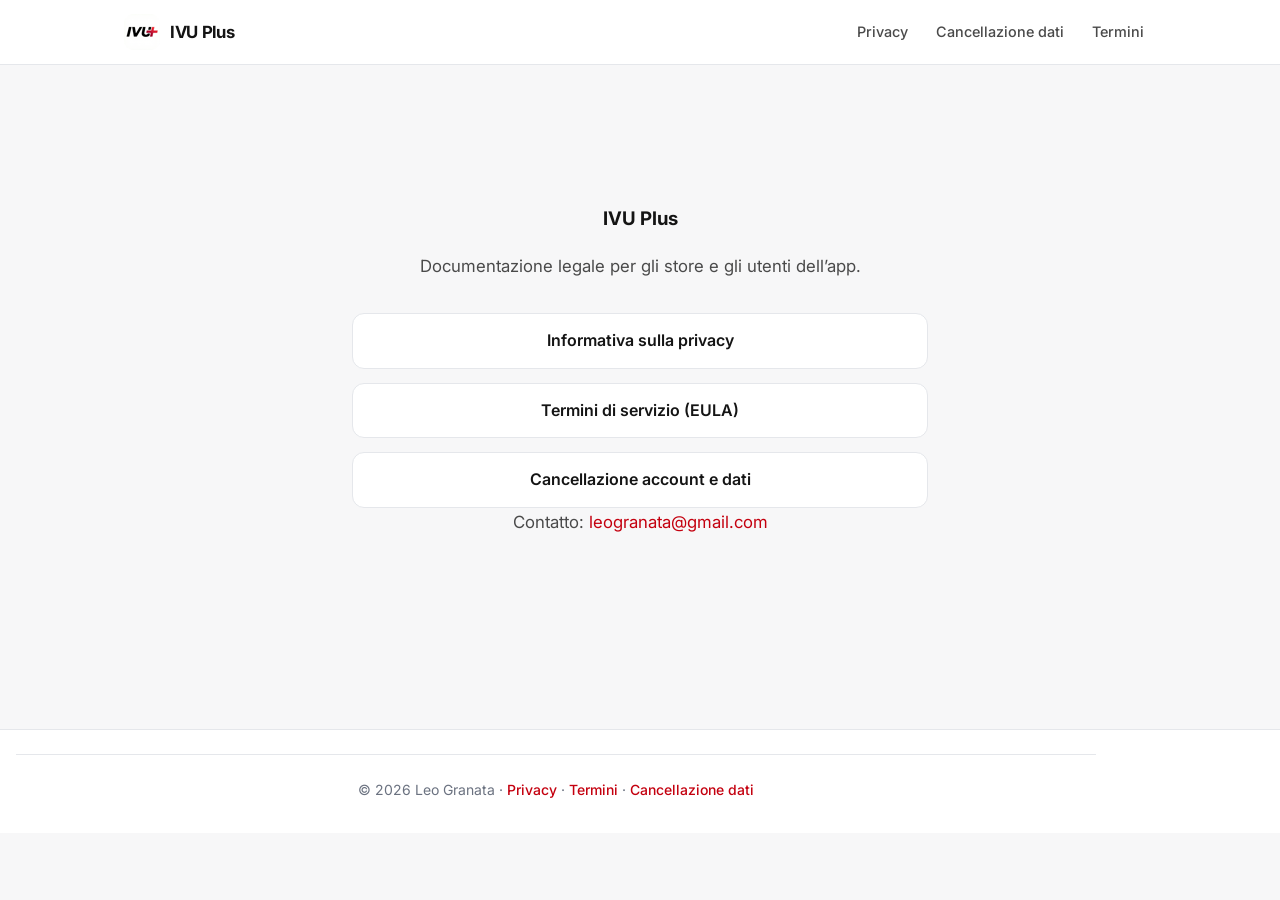
<file: index.html>
<!DOCTYPE html>
<html lang="it">

<head>
    <meta charset="UTF-8">
    <meta name="viewport" content="width=device-width, initial-scale=1.0">
    <meta name="description" content="IVU Plus — documentazione legale: privacy, termini di servizio e cancellazione dati.">
    <meta name="robots" content="noindex, follow">
    <meta name="theme-color" content="#111111">
    <link rel="canonical" href="https://ivuplus.leogranata.it/">
    <link rel="icon" type="image/png" sizes="32x32" href="favicon-32.png">
    <link rel="icon" type="image/png" sizes="96x96" href="favicon-96.png">
    <link rel="apple-touch-icon" href="apple-touch-icon.png">
    <title>IVU Plus — Documentazione legale</title>
    <link rel="preconnect" href="https://fonts.googleapis.com">
    <link rel="preconnect" href="https://fonts.gstatic.com" crossorigin>
    <link href="https://fonts.googleapis.com/css2?family=Inter:wght@400;500;600;700&display=swap" rel="stylesheet">
    <link rel="stylesheet" href="style.css?v=20260901-legal">
</head>

<body>

    <header class="site-header">
        <div class="site-header-inner">
            <a href="#home" class="brand" onclick="return showSection('home')">
                <img src="IVUPlus-Logo.png" alt="" class="brand-logo" width="36" height="36">
                <span>IVU Plus</span>
            </a>
            <nav id="site-nav" class="site-nav" aria-label="Documentazione legale">
                <a href="#privacy" data-section="privacy" onclick="return showSection('privacy')">Privacy</a>
                <a href="#account-deletion" data-section="account-deletion"
                    onclick="return showSection('account-deletion')">Cancellazione dati</a>
                <a href="#termini" data-section="termini" onclick="return showSection('termini')">Termini</a>
            </nav>
            <button type="button" class="nav-toggle" aria-expanded="false" aria-controls="site-nav"
                aria-label="Apri menu di navigazione">
                <span class="nav-toggle-bar"></span>
                <span class="nav-toggle-bar"></span>
                <span class="nav-toggle-bar"></span>
            </button>
        </div>
    </header>

    <main class="site-main">
        <section id="home" class="page-section active">
            <div class="content-wrap">
                <section class="section-block intro-block legal-hub">
                    <div class="section-heading centered">
                        <h1>IVU Plus</h1>
                        <p class="section-lead">Documentazione legale per gli store e gli utenti dell’app.</p>
                    </div>
                    <ul class="legal-index">
                        <li><a href="#privacy" onclick="return showSection('privacy')">Informativa sulla privacy</a></li>
                        <li><a href="#termini" onclick="return showSection('termini')">Termini di servizio (EULA)</a></li>
                        <li><a href="#account-deletion" onclick="return showSection('account-deletion')">Cancellazione
                                account e dati</a></li>
                    </ul>
                    <p class="legal-note">Contatto: <a href="mailto:leogranata@gmail.com">leogranata@gmail.com</a></p>
                </section>
            </div>
        </section>

        <section id="privacy" class="page-section legal-doc">
            <div class="legal-page">
                <div class="legal-page-inner">
                <a href="#home" class="back-link" onclick="return showSection('home')">← Indice legale</a>
                <h2>Informativa sulla privacy – IVU Plus</h2>
                <p class="update-date">Ultimo aggiornamento: 7 agosto 2026</p>

                <h3>1. Titolare del trattamento</h3>
                <p>Il titolare del trattamento dei dati personali relativi all’uso dell’applicazione IVU Plus è:</p>
                <p>Leo Granata (persona fisica)<br>
                    Indirizzo: Via Fornari 34, 76123 Andria (BT), Italia<br>
                    Email per la privacy e per l’esercizio dei diritti: <a
                        href="mailto:leogranata@gmail.com">leogranata@gmail.com</a></p>

                <h3>2. Oggetto</h3>
                <p>IVU Plus è un’applicazione che consente di accedere al portale dei turni tramite browser integrato
                    (WebView) e, se l’utente lo sceglie, di copiare i turni sul calendario di sistema del dispositivo.</p>
                <p>La presente informativa descrive come il Titolare tratta i dati nell’ambito dell’app. L’accesso ai
                    siti e ai servizi del portale WebCrew Trenitalia avviene su infrastrutture del relativo gestore:
                    per quella parte possono applicarsi informative e condizioni del gestore del portale, che non sono
                    sostituite dal presente documento.</p>

                <h3>3. Categorie di dati trattati</h3>
                <p>A seconda delle funzioni che utilizzi, possono essere trattati:</p>
                <ul>
                    <li>Credenziali e identificativi per l’accesso al portale (ad esempio nome utente; la password viene
                        trattata in modo da ridurre il rischio di uso improprio sul dispositivo, inclusa protezione
                        crittografica prima della memorizzazione locale).</li>
                    <li>ID univoco e personnel-number associati al profilo nell’app.</li>
                    <li>Dati relativi ai turni e alle informazioni visualizzate, estratte o memorizzate tramite l’app per
                        fornirti le funzionalità richieste.</li>
                    <li>Preferenze e impostazioni dell’applicazione (ad esempio opzioni di sincronizzazione e calendari
                        di sistema selezionati).</li>
                    <li>Se attivi «Segnalazione errori» nelle Impostazioni: dati tecnici di diagnostica (tipo di errore,
                        stack trace, versione app, modello dispositivo). Non includono password, token, credenziali né
                        il contenuto dei turni.</li>
                    <li>Se attivi IVU Plus Pro: identificativi e stato abbonamento gestiti dallo store e da RevenueCat
                        (non include password del portale WebCrew).</li>
                </ul>

                <h3>4. Finalità e base giuridica</h3>
                <p>I dati sono trattati per:</p>
                <ul>
                    <li>consentirti l’uso dell’app e l’accesso alle funzioni richieste (esecuzione di misure
                        precontrattuali / contrattuali su richiesta dell’interessato, ove applicabile);</li>
                    <li>copiare i turni sul calendario del dispositivo quando lo attivi (consenso e/o esecuzione delle
                        tue istruzioni, a seconda del contesto e della configurazione);</li>
                    <li>garantire sicurezza e corretto funzionamento dell’app (misure tecniche, prevenzione abusi,
                        legittimo interesse ove compatibile con i tuoi diritti);</li>
                    <li>migliorare stabilità e qualità dell’app tramite segnalazione errori, solo con il tuo consenso
                        esplicito (opt-in);</li>
                    <li>gestire l’abbonamento Pro tramite Apple App Store o Google Play e RevenueCat.</li>
                </ul>

                <h3>5. Modalità del trattamento e luogo</h3>
                <p>Salvo quanto indicato per i servizi di terze parti, i dati sono in larga parte elaborati e conservati
                    sul dispositivo dell’utente, con strumenti di archiviazione locale e, ove previsto, archiviazione
                    sicura offerta dal sistema operativo.</p>
                <p>Le comunicazioni di rete avvengono tramite protocolli crittografati comuni (ad esempio HTTPS) quando i
                    servizi remoti li supportano.</p>

                <h3>6. Destinatari e responsabili</h3>
                <ul>
                    <li>Provider del calendario di sistema del dispositivo (API del sistema operativo), solo se concedi
                        i permessi e configuri i calendari in app. Se il calendario del dispositivo è sincronizzato dal
                        sistema operativo verso servizi cloud (ad esempio Google o iCloud), si applicano le informative
                        di quei fornitori.</li>
                    <li>Gestore del portale cui si accede tramite l’app (WebCrew Trenitalia), per i dati inseriti,
                        trasmessi o consultati sui suoi sistemi.</li>
                    <li>Functional Software, Inc. (Sentry), solo se attivi «Segnalazione errori» nelle Impostazioni:
                        riceve report tecnici di crash e malfunzionamenti. Puoi disattivare l’opzione in qualsiasi
                        momento; senza opt-in non viene inviato nulla. Informativa: <a
                            href="https://sentry.io/privacy/" target="_blank"
                            rel="noopener noreferrer">https://sentry.io/privacy/</a></li>
                    <li>Apple, Google e RevenueCat, solo in relazione ad acquisti e stato dell’abbonamento IVU Plus Pro.</li>
                </ul>
                <p>Il Titolare non vende i dati personali.</p>

                <h3>7. Trasferimenti verso paesi extra-UE</h3>
                <p>L’uso di Sentry (se opt-in) e dei servizi di store/RevenueCat può comportare trattamenti e trasferimenti
                    verso paesi extra-UE secondo le garanzie descritte nella documentazione e nelle informative dei
                    rispettivi fornitori. Lo stesso può valere per i servizi cloud a cui il sistema operativo sincronizza
                    il calendario del dispositivo.</p>

                <h3>8. Conservazione</h3>
                <p>I dati sono conservati per il tempo necessario a fornire le funzioni dell’app e secondo le scelte
                    dell’utente (ad esempio disinstallazione dell’app e cancellazione dei dati locali), salvo obblighi
                    legali. I report di errore su Sentry seguono le policy di conservazione del servizio e cessano di
                    essere inviati quando disattivi l’opt-in.</p>

                <h3>9. Diritti degli interessati</h3>
                <p>Nella misura prevista dal Regolamento (UE) 2016/679 (GDPR) e dalla normativa applicabile, puoi
                    esercitare i diritti di accesso, rettifica, cancellazione, limitazione, opposizione, portabilità e
                    proporre reclamo all’autorità di controllo (in Italia: Garante per la protezione dei dati personali
                    — <a href="https://www.garanteprivacy.it" target="_blank"
                        rel="noopener noreferrer">https://www.garanteprivacy.it</a>).</p>
                <p>Per richieste relative al trattamento effettuato tramite IVU Plus: <a
                        href="mailto:leogranata@gmail.com">leogranata@gmail.com</a>.</p>
                <p>Per i trattamenti effettuati da Sentry, dagli store, da RevenueCat o dal gestore del portale WebCrew
                    Trenitalia, si applicano rispettivamente i loro canali e informative.</p>
                <p>Come eliminare i dati locali e cosa non è cancellabile da IVU Plus: vedi la pagina
                    <a href="#account-deletion" onclick="return showSection('account-deletion')">Cancellazione account e dati</a>.</p>

                <h3>10. Sicurezza</h3>
                <p>Il Titolare adotta misure tecniche e organizzative appropriate compatibili con la natura dell’app,
                    inclusa la protezione crittografica delle password e l’uso di archiviazione sicura del sistema
                    operativo, nel rispetto dello stato dell’arte e delle funzionalità offerte dalla piattaforma.</p>

                <h3>11. Modifiche</h3>
                <p>Il Titolare può aggiornare la presente informativa. La versione aggiornata sarà pubblicata su questa
                    pagina con indicazione della data di revisione.</p>

                <h3>12. Contatti</h3>
                <p>Privacy, diritti degli interessati e supporto: <a
                        href="mailto:leogranata@gmail.com">leogranata@gmail.com</a></p>
                </div>
            </div>
        </section>

        <section id="account-deletion" class="page-section legal-doc">
            <div class="legal-page">
                <div class="legal-page-inner">
                <a href="#home" class="back-link" onclick="return showSection('home')">← Indice legale</a>
                <h2>Cancellazione account e dati – IVU Plus</h2>
                <p class="update-date">Ultimo aggiornamento: 25 luglio 2026</p>

                <p>Questa pagina spiega come eliminare i dati gestiti da IVU Plus, come richiesto dalle policy degli
                    store (account deletion / data deletion).</p>

                <h3>1. Nessun account cloud IVU Plus</h3>
                <p>IVU Plus <strong>non</strong> crea un account sui server dello sviluppatore. I profili utente,
                    le credenziali (protette sul dispositivo), i turni e le note restano <strong>locali</strong> sul
                    telefono o sul tablet, salvo le sincronizzazioni che attivi tu (portale WebCrew, calendario
                    dispositivo, segnalazione errori opt-in verso Sentry).</p>

                <h3>2. Come eliminare i dati dall’app</h3>
                <ol>
                    <li>Apri IVU Plus → <strong>Impostazioni</strong> → <strong>Utenti</strong>.</li>
                    <li>Seleziona il profilo da rimuovere.</li>
                    <li>Usa <strong>Elimina utente</strong> (e, se disponibile, le opzioni per cancellare solo i dati
                        turni) e conferma.</li>
                </ol>
                <p>In questo modo vengono rimossi dal dispositivo il profilo locale, le credenziali salvate per quel
                    profilo e i turni/note associati, nei limiti delle funzioni offerte dall’app.</p>
                <p>In alternativa puoi disinstallare l’app: i dati locali di IVU Plus vengono rimossi con
                    l’applicazione (salvo backup che hai esportato tu in un file <code>.ivuplusdb</code> o eventi già
                    scritti nel calendario di sistema).</p>

                <h3>3. Cosa IVU Plus non può cancellare</h3>
                <ul>
                    <li><strong>Account WebCrew / Trenitalia</strong>: è gestito dal datore di lavoro e dal portale
                        aziendale. Per chiudere o modificare quell’account usa i canali del gestore del portale.</li>
                    <li><strong>Eventi già creati sul calendario del telefono</strong>: dopo la sync restano sul
                        calendario scelto; puoi eliminarli dalle app Calendario del sistema o disattivando/ripulendo
                        il mirror dalle Impostazioni IVU Plus dove previsto.</li>
                    <li><strong>Report di errore già inviati a Sentry</strong> (solo se avevi attivato
                        «Segnalazione errori»): puoi disattivare l’opt-in in qualsiasi momento; per richieste su dati
                        già trasmessi contatta <a href="mailto:leogranata@gmail.com">leogranata@gmail.com</a>.</li>
                </ul>

                <h3>4. Contatti</h3>
                <p>Per richieste di cancellazione o chiarimenti sui dati trattati tramite IVU Plus:
                    <a href="mailto:leogranata@gmail.com">leogranata@gmail.com</a>.</p>
                <p>Informativa completa: <a href="#privacy" onclick="return showSection('privacy')">Privacy</a>.</p>
                </div>
            </div>
        </section>

        <section id="termini" class="page-section legal-doc">
            <div class="legal-page">
                <div class="legal-page-inner">
                <a href="#home" class="back-link" onclick="return showSection('home')">← Indice legale</a>
                <h2>Termini di servizio – IVU Plus</h2>
                <p class="update-date">Ultimo aggiornamento: 7 agosto 2026</p>

                <h3>1. Parti e accettazione</h3>
                <p>I presenti Termini di servizio (“Termini”) regolano l’uso dell’applicazione software IVU Plus (“App”),
                    messa a disposizione da:</p>
                <p>Leo Granata (persona fisica)<br>
                    Indirizzo: Via Fornari 34, 76123 Andria (BT), Italia<br>
                    Email: <a href="mailto:leogranata@gmail.com">leogranata@gmail.com</a><br>
                    (di seguito, il “Fornitore”)</p>
                <p>Installando, accedendo o utilizzando l’App, l’utente (“Utente”) dichiara di aver letto e accettato i
                    presenti Termini. Se non li accetta, non deve utilizzare l’App.</p>

                <h3>2. Descrizione del servizio</h3>
                <p>IVU Plus è un’applicazione per dispositivi mobili che consente, tra l’altro, di accedere tramite
                    browser integrato (WebView) al portale WebCrew Trenitalia e di utilizzare funzioni di supporto
                    all’organizzazione dei turni, inclusa — ove attivata dall’Utente — la copia dei turni sul calendario
                    di sistema del dispositivo.</p>
                <p>L’App può offrire funzioni aggiuntive tramite abbonamento IVU Plus Pro, gestito da Apple App Store o
                    Google Play (e RevenueCat per lo stato dell’abbonamento).</p>
                <p>L’App è fornita come strumento di comodità. Le funzionalità dipendono dalla disponibilità tecnica del
                    dispositivo, dalla connettività di rete, dal corretto funzionamento dei sistemi del portale e —
                    ove applicabile — dalle API del calendario di sistema e dagli store.</p>

                <h3>3. Natura indipendente e assenza di affiliazione</h3>
                <p>L’App non è sviluppata, sponsorizzata né approvata da Trenitalia S.p.A., da Ferrovie dello Stato
                    Italiane o da società del gruppo, né da altri soggetti titolari del portale WebCrew Trenitalia.</p>
                <p>Eventuali marchi, nomi commerciali o denominazioni di terzi citati nell’App o nella documentazione
                    appartengono ai rispettivi titolari. L’uso di tali riferimenti serve esclusivamente a descrivere la
                    compatibilità o la destinazione d’uso dell’App.</p>

                <h3>4. Requisiti e obblighi dell’Utente</h3>
                <p>L’Utente dichiara e garantisce di:</p>
                <ul>
                    <li>utilizzare l’App solo in conformità alla legge applicabile, al regolamento di lavoro, alle policy
                        aziendali e ai termini del portale WebCrew Trenitalia che risultano applicabili al proprio
                        rapporto di lavoro o di servizio;</li>
                    <li>essere l’unico responsabile delle credenziali e dell’attività svolta tramite l’App sul proprio
                        dispositivo;</li>
                    <li>non impiegare l’App per scopi illeciti, per eludere misure di sicurezza o per interferire in modo
                        non autorizzato con sistemi di terzi.</li>
                </ul>
                <p>Il Fornitore non è parte del rapporto tra l’Utente e il datore di lavoro o il gestore del portale;
                    eventuali obblighi, divieti o sanzioni derivanti dall’uso dei sistemi aziendali restano di esclusiva
                    pertinenza di tali rapporti.</p>

                <h3>5. Account, servizi di terzi e contenuti</h3>
                <p>L’accesso al portale WebCrew Trenitalia, l’uso delle API del calendario di sistema e — se attivati —
                    di servizi di terze parti (ad esempio Sentry per la segnalazione errori opt-in, Apple/Google/RevenueCat
                    per gli abbonamenti) sono soggetti alle condizioni e alle informative dei rispettivi fornitori.</p>
                <p>Se il calendario del dispositivo è sincronizzato dal sistema operativo verso servizi cloud (ad esempio
                    Google o iCloud), si applicano anche le condizioni di quei fornitori.</p>
                <p>L’Utente è responsabile del mantenimento della riservatezza delle proprie credenziali e della gestione
                    delle autorizzazioni concesse all’App e ai servizi collegati.</p>

                <h3>6. Licenza d’uso dell’App</h3>
                <p>Fatto salvo quanto diversamente indicato da licenze di componenti di terzi, il Fornitore concede
                    all’Utente una licenza personale, limitata, non esclusiva, non trasferibile e revocabile per
                    installare e utilizzare l’App sul proprio dispositivo, nei limiti dei presenti Termini.</p>
                <p>È vietato copiare, modificare, distribuire, vendere, noleggiare, decodificare o tentare di estrarre il
                    codice sorgente dell’App, salvo ove espressamente consentito dalla legge imperativa.</p>

                <h3>7. Abbonamenti (IVU Plus Pro)</h3>
                <p>IVU Plus Pro è un abbonamento gestito da Apple App Store o Google Play. Può includere un periodo di
                    prova gratuito; al termine, se non disdici, scatta il rinnovo al prezzo del piano. Acquisti, rinnovi
                    e disdette avvengono dall’account dello store. Il Fornitore non gestisce direttamente i pagamenti.</p>

                <h3>8. Aggiornamenti e modifiche</h3>
                <p>Il Fornitore può distribuire aggiornamenti dell’App (correzioni, miglioramenti, modifiche alle
                    funzionalità). L’uso continuato dell’App dopo la pubblicazione di aggiornamenti può costituire
                    accettazione delle relative modifiche funzionali, ove previsto dalle regole dello store.</p>
                <p>Il Fornitore può modificare i presenti Termini. La versione aggiornata sarà resa disponibile tramite i
                    canali indicati dal Fornitore (ad esempio pagina web dedicata e/o nell’App). Per modifiche
                    sostanziali, ove richiesto dalla legge, potranno essere adottate ulteriori modalità di informazione.</p>

                <h3>9. Limitazione di responsabilità</h3>
                <p>Nei limiti massimi consentiti dalla legge applicabile, l’App è fornita “così com’è” e “secondo
                    disponibilità”, senza garanzie implicite di idoneità per uno scopo particolare, continuità del
                    servizio o assenza di errori.</p>
                <p>Il Fornitore non risponde per danni derivanti da: indisponibilità o malfunzionamento del portale
                    WebCrew Trenitalia o di reti di terzi; errori, ritardi o incongruenze nei dati visualizzati o
                    sincronizzati; uso improprio dell’App; interruzioni del calendario di sistema, degli store o del
                    gestore del portale; perdita di dati non imputabile a dolo o colpa grave del Fornitore, ove
                    compatibile con la legge.</p>
                <p>Restano salvi i diritti inderogabili spettanti all’Utente che rivesta la qualifica di consumatore ai
                    sensi del Codice del consumo (D.lgs. 206/2005), ove applicabile.</p>

                <h3>10. Sospensione e cessazione</h3>
                <p>L’Utente può cessare l’uso dell’App in qualsiasi momento (ad esempio disinstallando l’App e cancellando
                    i dati locali).</p>
                <p>Il Fornitore può interrompere o limitare la distribuzione dell’App o funzioni della stessa per motivi
                    tecnici, legali o organizzativi, con le modalità consentite dalle piattaforme di distribuzione e
                    dalla legge.</p>

                <h3>11. Privacy</h3>
                <p>Il trattamento dei dati personali è descritto nell’Informativa sulla privacy resa disponibile dal
                    Fornitore. L’uso dell’App implica anche la presa visione di tale informativa ove richiesto dalla
                    legge o dalle policy degli store.</p>

                <h3>12. Legge applicabile e foro</h3>
                <p>I presenti Termini sono regolati dalla legge italiana.</p>
                <p>Per le controversie con Utenti che abbiano qualifica di consumatore, restano applicabili le
                    disposizioni imperative sul foro competente previste dal Codice del consumo e dal diritto
                    dell’Unione europea, ove pertinenti.</p>
                <p>Per le controversie con Utenti che non abbiano qualifica di consumatore, è competente in via esclusiva
                    il Foro di Trani, salvo diversa disposizione imperativa.</p>

                <h3>13. Contatti</h3>
                <p>Per domande sui presenti Termini: <a
                        href="mailto:leogranata@gmail.com">leogranata@gmail.com</a></p>
                </div>
            </div>
        </section>
    </main>

    <footer class="site-footer site-footer-legal">
        <p class="footer-bottom">&copy; 2026 Leo Granata · <a href="#privacy"
                onclick="return showSection('privacy')">Privacy</a> · <a href="#termini"
                onclick="return showSection('termini')">Termini</a> · <a href="#account-deletion"
                onclick="return showSection('account-deletion')">Cancellazione dati</a></p>
    </footer>

    <script>
        function closeNav() {
            const nav = document.getElementById('site-nav');
            const toggle = document.querySelector('.nav-toggle');
            if (nav) nav.classList.remove('open');
            if (toggle) toggle.setAttribute('aria-expanded', 'false');
        }

        function toggleNav() {
            const nav = document.getElementById('site-nav');
            const toggle = document.querySelector('.nav-toggle');
            if (!nav || !toggle) return;
            const open = nav.classList.toggle('open');
            toggle.setAttribute('aria-expanded', open ? 'true' : 'false');
        }

        function showSection(sectionId) {
            document.querySelectorAll('.page-section').forEach(s => s.classList.remove('active'));
            const el = document.getElementById(sectionId);
            if (el) el.classList.add('active');
            document.querySelectorAll('.site-nav a[data-section]').forEach(a => {
                a.classList.toggle('active', a.dataset.section === sectionId);
            });
            closeNav();
            if (history.replaceState) {
                history.replaceState(null, '', '#' + sectionId);
            } else {
                location.hash = sectionId;
            }
            window.scrollTo(0, 0);
            return false;
        }

        document.querySelector('.nav-toggle')?.addEventListener('click', toggleNav);

        document.addEventListener('click', (event) => {
            const nav = document.getElementById('site-nav');
            const toggle = document.querySelector('.nav-toggle');
            if (!nav?.classList.contains('open')) return;
            if (nav.contains(event.target) || toggle?.contains(event.target)) return;
            closeNav();
        });

        (function initFromHash() {
            const raw = window.location.hash;
            const id = (!raw || raw === '#') ? 'home' : raw.slice(1);
            if (id === 'privacy' || id === 'termini' || id === 'home' || id === 'account-deletion') {
                showSection(id);
            }
        })();
    </script>
</body>

</html>
</file>
<file: style.css>
/* --- Design tokens (allineati al brand IVU Plus) --- */
:root {
    --brand: #c4000f;
    --brand-dark: #9a000c;
    --brand-soft: rgba(196, 0, 15, 0.08);
    --ink: #141414;
    --ink-muted: #4a4a4a;
    --ink-subtle: #6b7280;
    --surface: #ffffff;
    --surface-muted: #f7f7f8;
    --surface-elevated: #ffffff;
    --border: #e5e7eb;
    --border-strong: #d1d5db;
    --hero-bg: #111111;
    --hero-text: #f5f5f5;
    --hero-muted: #a3a3a3;
    --notice-bg: #fafafa;
    --notice-border: #e5e7eb;
    --radius-sm: 8px;
    --radius-md: 12px;
    --radius-lg: 16px;
    --shadow-sm: 0 1px 2px rgba(0, 0, 0, 0.04);
    --shadow-md: 0 8px 24px rgba(0, 0, 0, 0.06);
    --max-width: 1080px;
    --content-width: 720px;
    --header-height: 64px;
    --font: "Inter", -apple-system, BlinkMacSystemFont, "Segoe UI", Roboto, Helvetica, Arial, sans-serif;
}

/* --- Base --- */
*,
*::before,
*::after {
    box-sizing: border-box;
}

html {
    scroll-behavior: smooth;
    color-scheme: light;
}

body {
    font-family: var(--font);
    line-height: 1.6;
    color: var(--ink);
    background: var(--surface-muted);
    margin: 0;
    padding: 0;
    -webkit-font-smoothing: antialiased;
    text-rendering: optimizeLegibility;
}

img {
    max-width: 100%;
    height: auto;
    display: block;
}

a {
    color: var(--brand);
    text-decoration: none;
}

a:hover {
    color: var(--brand-dark);
}

/* --- Header --- */
.site-header {
    position: sticky;
    top: 0;
    z-index: 100;
    min-height: var(--header-height);
    background: #ffffff;
    border-bottom: 1px solid var(--border);
}

@supports ((backdrop-filter: blur(12px)) or (-webkit-backdrop-filter: blur(12px))) {
    .site-header {
        background: rgba(255, 255, 255, 0.94);
        backdrop-filter: blur(12px);
        -webkit-backdrop-filter: blur(12px);
    }
}

.site-header-inner {
    max-width: var(--max-width);
    margin: 0 auto;
    padding: 0 24px;
    min-height: var(--header-height);
    display: flex;
    align-items: center;
    justify-content: space-between;
    gap: 16px;
    position: relative;
}

.brand {
    display: inline-flex;
    align-items: center;
    gap: 10px;
    color: var(--ink);
    font-weight: 700;
    font-size: 1.05rem;
    letter-spacing: -0.02em;
}

.brand:hover {
    color: var(--ink);
}

.brand-logo {
    width: 36px;
    height: 36px;
    border-radius: 9px;
}

.site-nav {
    display: flex;
    align-items: center;
    gap: 4px;
    flex-wrap: wrap;
    justify-content: flex-end;
}

.site-nav a {
    color: var(--ink-muted);
    font-size: 0.9rem;
    font-weight: 500;
    padding: 8px 12px;
    border-radius: var(--radius-sm);
    transition: color 0.15s, background 0.15s;
}

.site-nav a:hover {
    color: var(--ink);
    background: var(--surface-muted);
}

.site-nav a.active {
    color: var(--brand);
    background: var(--brand-soft);
}

.nav-toggle {
    display: none;
    align-items: center;
    justify-content: center;
    flex-direction: column;
    gap: 5px;
    width: 44px;
    height: 44px;
    padding: 0;
    border: 1px solid var(--border);
    border-radius: var(--radius-sm);
    background: var(--surface);
    cursor: pointer;
    flex-shrink: 0;
}

.nav-toggle-bar {
    display: block;
    width: 18px;
    height: 2px;
    background: var(--ink);
    border-radius: 1px;
}

.nav-toggle[aria-expanded="true"] .nav-toggle-bar:nth-child(1) {
    transform: translateY(7px) rotate(45deg);
}

.nav-toggle[aria-expanded="true"] .nav-toggle-bar:nth-child(2) {
    opacity: 0;
}

.nav-toggle[aria-expanded="true"] .nav-toggle-bar:nth-child(3) {
    transform: translateY(-7px) rotate(-45deg);
}

.nav-toggle-bar {
    transition: transform 0.15s ease, opacity 0.15s ease;
}

/* --- Layout --- */
.site-main {
    min-height: calc(100vh - var(--header-height) - 220px);
}

.content-wrap {
    max-width: var(--max-width);
    margin: 0 auto;
    padding: 0 24px 80px;
}

.page-section {
    display: none;
}

.page-section.active {
    display: block;
    animation: fadeIn 0.35s ease;
}

@keyframes fadeIn {
    from { opacity: 0; transform: translateY(6px); }
    to { opacity: 1; transform: translateY(0); }
}

/* --- Hero --- */
.hero {
    background: linear-gradient(160deg, #0d0d0d 0%, #1a1a1a 45%, #252525 100%);
    color: var(--hero-text);
    padding: 72px 24px 80px;
    border-bottom: 1px solid rgba(255, 255, 255, 0.06);
}

.hero-inner {
    max-width: var(--max-width);
    margin: 0 auto;
    display: grid;
    grid-template-columns: 1.1fr 0.9fr;
    gap: 48px;
    align-items: center;
}

.hero-copy {
    max-width: 34rem;
}

.hero-eyebrow {
    display: inline-block;
    margin: 0 0 16px;
    padding: 6px 12px;
    font-size: 0.75rem;
    font-weight: 600;
    letter-spacing: 0.06em;
    text-transform: uppercase;
    color: #fca5a5;
    background: rgba(196, 0, 15, 0.18);
    border: 1px solid rgba(196, 0, 15, 0.35);
    border-radius: 999px;
}

.hero h1 {
    margin: 0 0 16px;
    font-size: clamp(2rem, 4vw, 3rem);
    font-weight: 700;
    line-height: 1.12;
    letter-spacing: -0.03em;
    color: #fff;
}

.hero-lead {
    margin: 0 0 28px;
    font-size: 1.125rem;
    line-height: 1.65;
    color: var(--hero-muted);
}

.hero-actions {
    display: flex;
    flex-wrap: wrap;
    gap: 12px;
}

.btn {
    display: inline-flex;
    align-items: center;
    justify-content: center;
    min-height: 44px;
    padding: 0 18px;
    border-radius: var(--radius-sm);
    font-size: 0.925rem;
    font-weight: 600;
    border: 1px solid transparent;
    transition: background 0.15s, border-color 0.15s, transform 0.15s;
}

.btn:hover {
    transform: translateY(-1px);
}

.btn-primary {
    background: var(--brand);
    color: #fff;
    border-color: var(--brand);
}

.btn-primary:hover {
    background: var(--brand-dark);
    border-color: var(--brand-dark);
    color: #fff;
}

.btn-secondary {
    background: rgba(255, 255, 255, 0.06);
    color: #fff;
    border-color: rgba(255, 255, 255, 0.18);
}

.btn-secondary:hover {
    background: rgba(255, 255, 255, 0.1);
    color: #fff;
}

.btn-outline {
    background: var(--surface);
    color: var(--ink);
    border-color: var(--border);
}

.btn-outline:hover {
    background: var(--surface-muted);
    color: var(--ink);
    border-color: var(--border-strong);
}

.actions-row {
    display: flex;
    flex-wrap: wrap;
    gap: 12px;
    justify-content: center;
}

.hero-visual {
    display: flex;
    justify-content: center;
}

.hero-banner {
    width: min(100%, 420px);
    height: auto;
    aspect-ratio: 1280 / 619;
    object-fit: contain;
    border-radius: var(--radius-lg);
    box-shadow: 0 24px 48px rgba(0, 0, 0, 0.35);
    border: 1px solid rgba(255, 255, 255, 0.08);
}

/* --- Section typography --- */
.section-block {
    padding-top: 72px;
}

.section-heading {
    margin-bottom: 32px;
}

.section-heading.centered {
    text-align: center;
    max-width: 40rem;
    margin-left: auto;
    margin-right: auto;
}

.section-eyebrow {
    margin: 0 0 8px;
    font-size: 0.75rem;
    font-weight: 600;
    letter-spacing: 0.08em;
    text-transform: uppercase;
    color: var(--brand);
}

h2 {
    margin: 0;
    color: var(--ink);
    font-size: clamp(1.5rem, 2.5vw, 1.875rem);
    font-weight: 700;
    letter-spacing: -0.02em;
    line-height: 1.2;
}

.section-lead {
    margin: 12px 0 0;
    color: var(--ink-subtle);
    font-size: 1.05rem;
    line-height: 1.65;
}

.intro-block {
    max-width: 42rem;
    margin: 0 auto;
    text-align: center;
}

.intro-block h3 {
    margin: 32px 0 12px;
    font-size: 1.125rem;
    font-weight: 600;
    color: var(--ink);
}

.intro-block p {
    margin: 0;
    color: var(--ink-muted);
    font-size: 1.05rem;
    line-height: 1.7;
}

/* --- Features --- */
.feature-grid {
    display: grid;
    grid-template-columns: repeat(3, 1fr);
    gap: 20px;
}

.feature-item {
    background: var(--surface-elevated);
    padding: 24px;
    border: 1px solid var(--border);
    border-radius: var(--radius-md);
    box-shadow: var(--shadow-sm);
    transition: border-color 0.15s, box-shadow 0.15s;
}

.feature-item:hover {
    border-color: var(--border-strong);
    box-shadow: var(--shadow-md);
}

.feature-title {
    margin: 0 0 10px;
    font-size: 1rem;
    font-weight: 600;
    color: var(--ink);
    letter-spacing: -0.01em;
    padding-top: 12px;
    border-top: 3px solid var(--brand);
}

.feature-item p {
    margin: 0;
    font-size: 0.9375rem;
    line-height: 1.6;
    color: var(--ink-subtle);
}

.feature-item a {
    font-weight: 500;
    text-decoration: underline;
    text-underline-offset: 2px;
}

/* --- Highlight / notice --- */
.highlight-panel {
    background: var(--surface);
    border: 1px solid var(--border);
    border-radius: var(--radius-md);
    padding: 32px;
    text-align: center;
    max-width: 42rem;
    margin: 0 auto;
}

.highlight-panel p {
    margin: 0;
    color: var(--ink-muted);
    font-size: 1.05rem;
    line-height: 1.7;
}

.notice-box {
    background: var(--notice-bg);
    border: 1px solid var(--notice-border);
    border-left: 4px solid var(--brand);
    border-radius: var(--radius-md);
    padding: 20px 24px;
    font-size: 0.9375rem;
    line-height: 1.65;
    color: var(--ink-muted);
}

.notice-box strong {
    color: var(--ink);
}

.notice-box a {
    font-weight: 500;
}

/* --- Contact --- */
.contact-section {
    background: var(--surface);
    border: 1px solid var(--border);
    border-radius: var(--radius-md);
    padding: 32px;
    text-align: center;
}

.contact-section p {
    margin: 8px 0 0;
    color: var(--ink-muted);
    font-size: 1.05rem;
}

.contact-email {
    color: var(--ink);
    font-weight: 600;
}

.contact-email:hover {
    color: var(--brand);
}

/* --- Legal pages --- */
.legal-page {
    padding: 48px 0 80px;
}

.legal-page-inner {
    max-width: var(--content-width);
    margin: 0 auto;
    padding: 0 24px;
}

.back-link {
    display: inline-flex;
    align-items: center;
    gap: 6px;
    margin-bottom: 28px;
    color: var(--ink-subtle);
    font-size: 0.9rem;
    font-weight: 500;
}

.back-link:hover {
    color: var(--brand);
}

.legal-doc h2 {
    margin-bottom: 8px;
}

.update-date {
    margin: 0 0 32px;
    font-size: 0.875rem;
    color: var(--ink-subtle);
}

.legal-doc h3 {
    margin: 2rem 0 0.75rem;
    font-size: 1.05rem;
    font-weight: 600;
    color: var(--ink);
}

.legal-doc p,
.legal-doc ul,
.legal-doc ol {
    color: var(--ink-muted);
    font-size: 0.975rem;
    line-height: 1.7;
}

.legal-doc ul,
.legal-doc ol {
    padding-left: 1.35rem;
    margin: 0.5rem 0 1rem;
}

.legal-doc li {
    margin-bottom: 0.5rem;
}

.legal-doc code {
    font-size: 0.875em;
    background: var(--surface-muted);
    padding: 0.15em 0.4em;
    border-radius: 4px;
}

/* --- Footer --- */
.site-footer {
    background: var(--surface);
    border-top: 1px solid var(--border);
    padding: 48px 24px;
}

.site-footer-inner {
    max-width: var(--max-width);
    margin: 0 auto;
    display: grid;
    grid-template-columns: 1.2fr 1fr;
    gap: 40px;
    align-items: start;
}

.footer-brand {
    display: flex;
    gap: 14px;
    align-items: flex-start;
}

.footer-logo {
    width: 48px;
    height: 48px;
    border-radius: 12px;
    flex-shrink: 0;
}

.footer-brand-text strong {
    display: block;
    font-size: 1rem;
    color: var(--ink);
    margin-bottom: 6px;
}

.footer-brand-text p {
    margin: 0;
    font-size: 0.875rem;
    color: var(--ink-subtle);
    line-height: 1.55;
    max-width: 28rem;
}

.footer-links {
    display: grid;
    grid-template-columns: 1fr 1fr;
    gap: 24px;
}

.footer-links h4 {
    margin: 0 0 12px;
    font-size: 0.75rem;
    font-weight: 600;
    letter-spacing: 0.06em;
    text-transform: uppercase;
    color: var(--ink-subtle);
}

.footer-links ul {
    list-style: none;
    margin: 0;
    padding: 0;
}

.footer-links li {
    margin-bottom: 8px;
}

.footer-links a {
    color: var(--ink-muted);
    font-size: 0.9rem;
    font-weight: 500;
}

.footer-links a:hover {
    color: var(--brand);
}

.footer-bottom {
    max-width: var(--max-width);
    margin: 32px auto 0;
    padding: 24px 0 0;
    border-top: 1px solid var(--border);
    text-align: center;
    font-size: 0.8125rem;
    color: var(--ink-subtle);
}

/* --- Language switch --- */
.header-actions {
    display: flex;
    align-items: center;
    gap: 8px;
    margin-left: auto;
}

.lang-switch {
    display: inline-flex;
    align-items: center;
    justify-content: center;
    min-width: 40px;
    height: 36px;
    padding: 0 10px;
    border-radius: var(--radius-sm);
    border: 1px solid var(--border);
    color: var(--ink-muted);
    font-size: 0.8125rem;
    font-weight: 600;
    letter-spacing: 0.04em;
}

.lang-switch:hover {
    color: var(--ink);
    border-color: var(--border-strong);
    background: var(--surface-muted);
}

.site-header-inner:has(.site-nav) .header-actions {
    margin-left: 0;
}

@media (min-width: 769px) {
    .site-header-inner {
        gap: 16px;
    }

    .header-actions {
        order: 3;
        margin-left: 0;
    }

    .site-nav {
        order: 2;
        margin-left: auto;
    }
}

/* --- Store badges --- */
.store-badges {
    display: flex;
    flex-wrap: wrap;
    align-items: center;
    gap: 12px;
}

.store-badges.centered {
    justify-content: center;
}

.store-badge {
    display: inline-block;
    line-height: 0;
    border-radius: 8px;
    transition: opacity 0.15s, transform 0.15s;
}

.store-badge:hover {
    opacity: 0.92;
    transform: translateY(-1px);
}

.store-badge img,
.store-badge svg {
    display: block;
    height: 48px;
    width: auto;
}

.hero .store-badge img,
.hero .store-badge svg {
    height: 44px;
}

/* --- How it works --- */
.steps-grid {
    display: grid;
    grid-template-columns: repeat(3, 1fr);
    gap: 20px;
    list-style: none;
    padding: 0;
    margin: 0;
}

.step-item {
    background: var(--surface);
    border: 1px solid var(--border);
    border-radius: var(--radius-md);
    padding: 28px 24px 24px;
    box-shadow: var(--shadow-sm);
}

.step-item h3 {
    margin: 0 0 10px;
    font-size: 1.05rem;
    font-weight: 600;
    color: var(--ink);
}

.step-item p {
    margin: 0;
    font-size: 0.9375rem;
    line-height: 1.65;
    color: var(--ink-subtle);
}

.step-number {
    display: inline-flex;
    align-items: center;
    justify-content: center;
    width: 32px;
    height: 32px;
    margin-bottom: 14px;
    border-radius: 999px;
    background: var(--brand-soft);
    color: var(--brand);
    font-size: 0.875rem;
    font-weight: 700;
}

/* --- FAQ --- */
.faq-list {
    max-width: 46rem;
    margin: 0 auto;
    display: flex;
    flex-direction: column;
    gap: 10px;
}

.faq-item {
    background: var(--surface);
    border: 1px solid var(--border);
    border-radius: var(--radius-md);
    overflow: hidden;
}

.faq-item summary {
    cursor: pointer;
    list-style: none;
    padding: 18px 20px;
    font-weight: 600;
    color: var(--ink);
    line-height: 1.45;
}

.faq-item summary::-webkit-details-marker {
    display: none;
}

.faq-item summary::after {
    content: "+";
    float: right;
    color: var(--brand);
    font-weight: 700;
}

.faq-item[open] summary::after {
    content: "−";
}

.faq-item[open] summary {
    border-bottom: 1px solid var(--border);
}

.faq-item p {
    margin: 0;
    padding: 16px 20px 18px;
    font-size: 0.9375rem;
    line-height: 1.65;
    color: var(--ink-muted);
}

.faq-item a {
    font-weight: 500;
}

.legal-note {
    margin-top: 20px;
    font-size: 0.875rem;
    color: var(--ink-subtle);
    text-align: center;
}

.legal-hub {
    max-width: 36rem;
    margin: 48px auto;
}

.legal-index {
    list-style: none;
    padding: 0;
    margin: 28px 0 0;
    display: flex;
    flex-direction: column;
    gap: 14px;
}

.legal-index a {
    display: block;
    padding: 14px 18px;
    border: 1px solid var(--border);
    border-radius: var(--radius-md);
    background: var(--surface);
    font-weight: 600;
    color: var(--ink);
}

.legal-index a:hover {
    border-color: var(--brand);
    color: var(--brand);
}

.site-footer-legal {
    padding: 24px 16px 32px;
}

.site-footer-legal .footer-bottom {
    margin: 0;
    text-align: center;
    font-size: 0.875rem;
    color: var(--ink-subtle);
}

.site-footer-legal a {
    font-weight: 500;
}

/* --- Animazioni sobrie (reveal.js) --- */
.hero-copy,
.hero-visual {
    opacity: 0;
    transform: translateY(14px);
    transition: opacity 0.55s ease, transform 0.55s ease;
}

.hero-loaded .hero-copy {
    opacity: 1;
    transform: none;
    transition-delay: 0.05s;
}

.hero-loaded .hero-visual {
    opacity: 1;
    transform: none;
    transition-delay: 0.14s;
}

.reveal-on-scroll {
    opacity: 0;
    transform: translateY(18px);
    transition:
        opacity 0.5s ease var(--reveal-delay, 0ms),
        transform 0.5s ease var(--reveal-delay, 0ms);
}

.reveal-on-scroll.is-visible {
    opacity: 1;
    transform: none;
}

.site-header {
    transition: box-shadow 0.25s ease;
}

.site-header.is-scrolled {
    box-shadow: var(--shadow-sm);
}

@media (prefers-reduced-motion: reduce) {
    html {
        scroll-behavior: auto;
    }

    .hero-copy,
    .hero-visual,
    .reveal-on-scroll {
        opacity: 1;
        transform: none;
        transition: none;
    }

    .site-header {
        transition: none;
    }
}

@media (scripting: none) {
    .hero-copy,
    .hero-visual,
    .reveal-on-scroll {
        opacity: 1;
        transform: none;
    }
}

/* --- Responsive --- */
@media (max-width: 768px) {
    .nav-toggle {
        display: inline-flex;
    }

    .site-nav {
        display: none;
        position: absolute;
        top: calc(100% + 1px);
        left: 0;
        right: 0;
        flex-direction: column;
        align-items: stretch;
        gap: 0;
        padding: 8px;
        background: #ffffff;
        border: 1px solid var(--border);
        border-radius: var(--radius-md);
        box-shadow: var(--shadow-md);
    }

    .site-nav.open {
        display: flex;
    }

    .site-nav a {
        width: 100%;
        text-align: left;
        padding: 12px 14px;
    }

    .hero-inner {
        grid-template-columns: 1fr;
        gap: 32px;
        text-align: center;
    }

    .hero-copy {
        max-width: none;
        margin: 0 auto;
    }

    .hero-actions,
    .store-badges {
        justify-content: center;
    }

    .steps-grid {
        grid-template-columns: 1fr;
    }

    .feature-grid {
        grid-template-columns: 1fr;
    }

    .site-footer-inner {
        grid-template-columns: 1fr;
    }
}

@media (max-width: 900px) and (min-width: 769px) {
    .hero-inner {
        grid-template-columns: 1fr;
        gap: 36px;
        text-align: center;
    }

    .hero-copy {
        max-width: none;
        margin: 0 auto;
    }

    .hero-actions {
        justify-content: center;
    }

    .feature-grid {
        grid-template-columns: repeat(2, 1fr);
    }

    .steps-grid {
        grid-template-columns: 1fr;
    }

    .site-footer-inner {
        grid-template-columns: 1fr;
    }
}

@media (max-width: 640px) {
    .site-header-inner {
        padding: 0 16px;
    }

    .hero {
        padding: 56px 16px 48px;
    }

    .hero-eyebrow {
        margin-top: 4px;
    }

    .content-wrap {
        padding: 0 16px 64px;
    }

    .section-block {
        padding-top: 48px;
    }

    .footer-links {
        grid-template-columns: 1fr;
    }

    .legal-page-inner {
        padding: 0 16px;
    }
}
</file>
